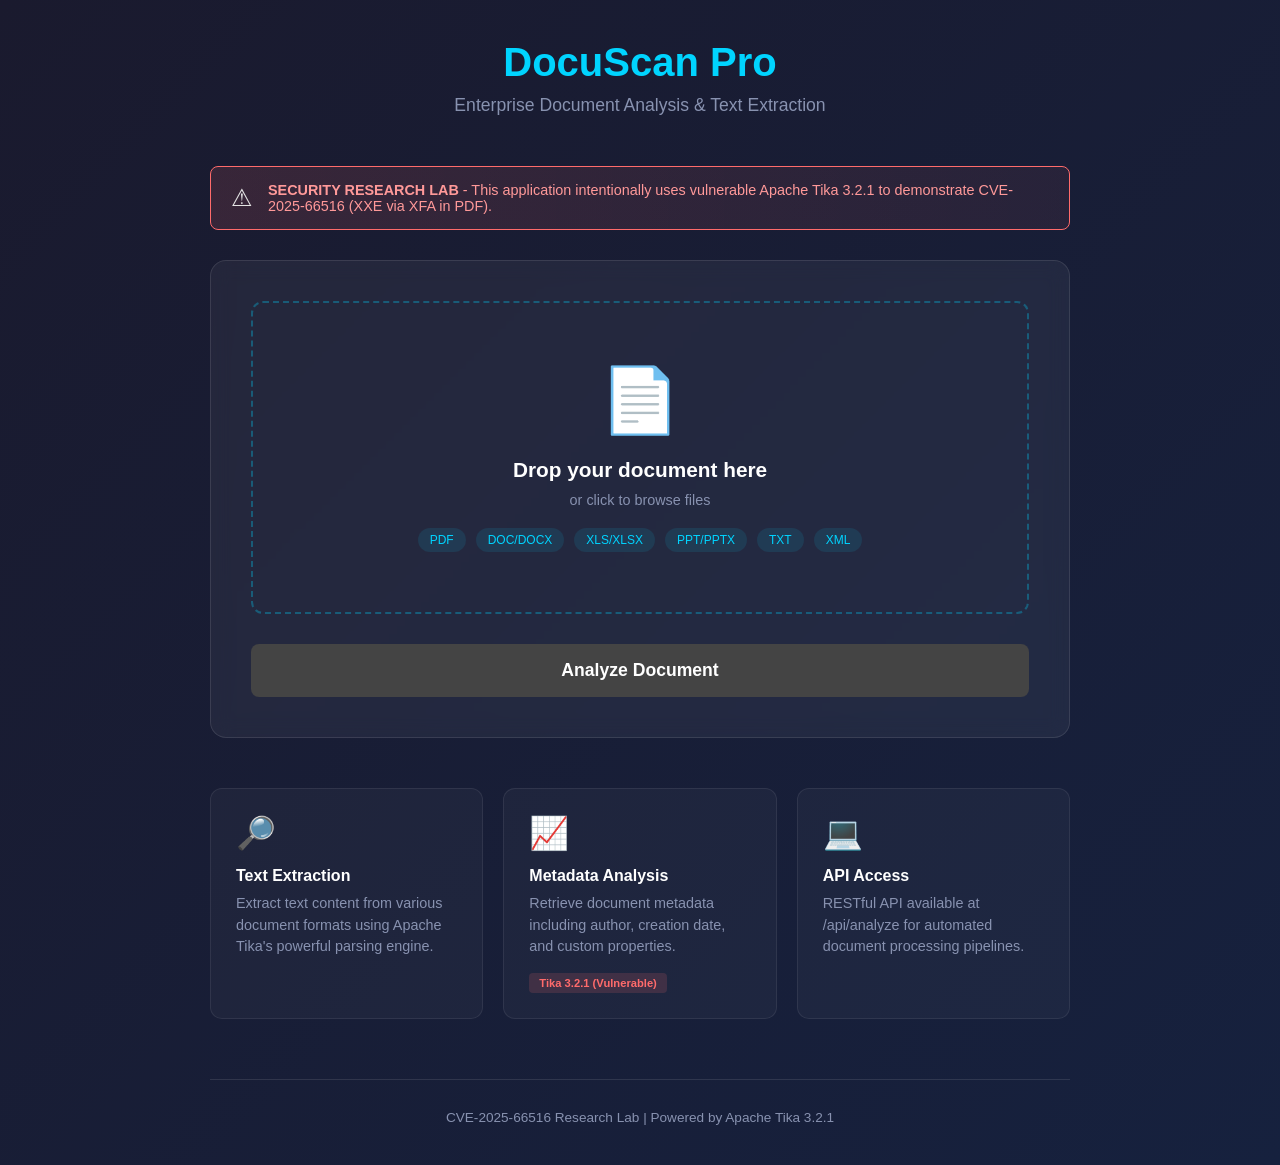
<file: labs/xxe/CVE-2025-66516/webapp/templates/index.html>
<!DOCTYPE html>
<html lang="en">
<head>
    <meta charset="UTF-8">
    <meta name="viewport" content="width=device-width, initial-scale=1.0">
    <title>DocuScan Pro - Document Analysis Service</title>
    <style>
        * {
            margin: 0;
            padding: 0;
            box-sizing: border-box;
        }

        body {
            font-family: -apple-system, BlinkMacSystemFont, 'Segoe UI', Roboto, Oxygen, Ubuntu, sans-serif;
            background: linear-gradient(135deg, #1a1a2e 0%, #16213e 100%);
            min-height: 100vh;
            color: #e4e4e4;
        }

        .container {
            max-width: 900px;
            margin: 0 auto;
            padding: 40px 20px;
        }

        header {
            text-align: center;
            margin-bottom: 50px;
        }

        .logo {
            font-size: 2.5rem;
            font-weight: 700;
            color: #00d4ff;
            margin-bottom: 10px;
        }

        .tagline {
            color: #8892b0;
            font-size: 1.1rem;
        }

        .warning-banner {
            background: linear-gradient(90deg, #ff6b6b22, #ff6b6b11);
            border: 1px solid #ff6b6b;
            border-radius: 8px;
            padding: 15px 20px;
            margin-bottom: 30px;
            display: flex;
            align-items: center;
            gap: 15px;
        }

        .warning-banner .icon {
            font-size: 1.5rem;
        }

        .warning-banner p {
            font-size: 0.9rem;
            color: #ff9999;
        }

        .upload-card {
            background: rgba(255, 255, 255, 0.05);
            border: 1px solid rgba(255, 255, 255, 0.1);
            border-radius: 16px;
            padding: 40px;
            backdrop-filter: blur(10px);
        }

        .upload-area {
            border: 2px dashed rgba(0, 212, 255, 0.3);
            border-radius: 12px;
            padding: 60px 40px;
            text-align: center;
            cursor: pointer;
            transition: all 0.3s ease;
            margin-bottom: 30px;
        }

        .upload-area:hover {
            border-color: #00d4ff;
            background: rgba(0, 212, 255, 0.05);
        }

        .upload-area.dragover {
            border-color: #00d4ff;
            background: rgba(0, 212, 255, 0.1);
        }

        .upload-icon {
            font-size: 4rem;
            margin-bottom: 20px;
        }

        .upload-area h3 {
            font-size: 1.3rem;
            margin-bottom: 10px;
            color: #fff;
        }

        .upload-area p {
            color: #8892b0;
            font-size: 0.9rem;
        }

        .file-types {
            display: flex;
            flex-wrap: wrap;
            justify-content: center;
            gap: 10px;
            margin-top: 20px;
        }

        .file-type {
            background: rgba(0, 212, 255, 0.1);
            color: #00d4ff;
            padding: 5px 12px;
            border-radius: 20px;
            font-size: 0.75rem;
            font-weight: 500;
        }

        #fileInput {
            display: none;
        }

        .selected-file {
            background: rgba(0, 212, 255, 0.1);
            border: 1px solid rgba(0, 212, 255, 0.3);
            border-radius: 8px;
            padding: 15px 20px;
            margin-bottom: 20px;
            display: none;
            align-items: center;
            justify-content: space-between;
        }

        .selected-file.show {
            display: flex;
        }

        .file-info {
            display: flex;
            align-items: center;
            gap: 12px;
        }

        .file-name {
            font-weight: 500;
            color: #00d4ff;
        }

        .file-size {
            color: #8892b0;
            font-size: 0.85rem;
        }

        .remove-file {
            background: transparent;
            border: none;
            color: #ff6b6b;
            cursor: pointer;
            font-size: 1.2rem;
            padding: 5px;
        }

        .submit-btn {
            width: 100%;
            background: linear-gradient(90deg, #00d4ff, #0099cc);
            color: #fff;
            border: none;
            padding: 16px 32px;
            border-radius: 8px;
            font-size: 1.1rem;
            font-weight: 600;
            cursor: pointer;
            transition: all 0.3s ease;
        }

        .submit-btn:hover {
            transform: translateY(-2px);
            box-shadow: 0 10px 30px rgba(0, 212, 255, 0.3);
        }

        .submit-btn:disabled {
            background: #444;
            cursor: not-allowed;
            transform: none;
            box-shadow: none;
        }

        .features {
            display: grid;
            grid-template-columns: repeat(auto-fit, minmax(250px, 1fr));
            gap: 20px;
            margin-top: 50px;
        }

        .feature {
            background: rgba(255, 255, 255, 0.03);
            border: 1px solid rgba(255, 255, 255, 0.08);
            border-radius: 12px;
            padding: 25px;
        }

        .feature-icon {
            font-size: 2rem;
            margin-bottom: 15px;
        }

        .feature h4 {
            color: #fff;
            margin-bottom: 8px;
        }

        .feature p {
            color: #8892b0;
            font-size: 0.9rem;
            line-height: 1.5;
        }

        .tech-badge {
            background: rgba(255, 107, 107, 0.15);
            color: #ff6b6b;
            padding: 4px 10px;
            border-radius: 4px;
            font-size: 0.7rem;
            font-weight: 600;
            margin-top: 15px;
            display: inline-block;
        }

        footer {
            text-align: center;
            margin-top: 60px;
            padding-top: 30px;
            border-top: 1px solid rgba(255, 255, 255, 0.1);
        }

        footer p {
            color: #8892b0;
            font-size: 0.85rem;
        }

        .loading {
            display: none;
            text-align: center;
            padding: 20px;
        }

        .loading.show {
            display: block;
        }

        .spinner {
            border: 3px solid rgba(0, 212, 255, 0.2);
            border-top: 3px solid #00d4ff;
            border-radius: 50%;
            width: 40px;
            height: 40px;
            animation: spin 1s linear infinite;
            margin: 0 auto 15px;
        }

        @keyframes spin {
            0% { transform: rotate(0deg); }
            100% { transform: rotate(360deg); }
        }
    </style>
</head>
<body>
    <div class="container">
        <header>
            <div class="logo">DocuScan Pro</div>
            <p class="tagline">Enterprise Document Analysis & Text Extraction</p>
        </header>

        <div class="warning-banner">
            <span class="icon">&#9888;</span>
            <div>
                <p><strong>SECURITY RESEARCH LAB</strong> - This application intentionally uses vulnerable Apache Tika 3.2.1 to demonstrate CVE-2025-66516 (XXE via XFA in PDF).</p>
            </div>
        </div>

        <div class="upload-card">
            <form id="uploadForm" action="/upload" method="POST" enctype="multipart/form-data">
                <div class="upload-area" id="dropZone">
                    <div class="upload-icon">&#128196;</div>
                    <h3>Drop your document here</h3>
                    <p>or click to browse files</p>
                    <div class="file-types">
                        <span class="file-type">PDF</span>
                        <span class="file-type">DOC/DOCX</span>
                        <span class="file-type">XLS/XLSX</span>
                        <span class="file-type">PPT/PPTX</span>
                        <span class="file-type">TXT</span>
                        <span class="file-type">XML</span>
                    </div>
                    <input type="file" id="fileInput" name="document" accept=".pdf,.doc,.docx,.xls,.xlsx,.ppt,.pptx,.txt,.xml">
                </div>

                <div class="selected-file" id="selectedFile">
                    <div class="file-info">
                        <span>&#128206;</span>
                        <span class="file-name" id="fileName"></span>
                        <span class="file-size" id="fileSize"></span>
                    </div>
                    <button type="button" class="remove-file" id="removeFile">&#10005;</button>
                </div>

                <div class="loading" id="loading">
                    <div class="spinner"></div>
                    <p>Analyzing document with Apache Tika...</p>
                </div>

                <button type="submit" class="submit-btn" id="submitBtn" disabled>
                    Analyze Document
                </button>
            </form>
        </div>

        <div class="features">
            <div class="feature">
                <div class="feature-icon">&#128270;</div>
                <h4>Text Extraction</h4>
                <p>Extract text content from various document formats using Apache Tika's powerful parsing engine.</p>
            </div>
            <div class="feature">
                <div class="feature-icon">&#128200;</div>
                <h4>Metadata Analysis</h4>
                <p>Retrieve document metadata including author, creation date, and custom properties.</p>
                <span class="tech-badge">Tika 3.2.1 (Vulnerable)</span>
            </div>
            <div class="feature">
                <div class="feature-icon">&#128187;</div>
                <h4>API Access</h4>
                <p>RESTful API available at /api/analyze for automated document processing pipelines.</p>
            </div>
        </div>

        <footer>
            <p>CVE-2025-66516 Research Lab | Powered by Apache Tika 3.2.1</p>
        </footer>
    </div>

    <script>
        const dropZone = document.getElementById('dropZone');
        const fileInput = document.getElementById('fileInput');
        const selectedFile = document.getElementById('selectedFile');
        const fileName = document.getElementById('fileName');
        const fileSize = document.getElementById('fileSize');
        const removeFile = document.getElementById('removeFile');
        const submitBtn = document.getElementById('submitBtn');
        const uploadForm = document.getElementById('uploadForm');
        const loading = document.getElementById('loading');

        dropZone.addEventListener('click', () => fileInput.click());

        dropZone.addEventListener('dragover', (e) => {
            e.preventDefault();
            dropZone.classList.add('dragover');
        });

        dropZone.addEventListener('dragleave', () => {
            dropZone.classList.remove('dragover');
        });

        dropZone.addEventListener('drop', (e) => {
            e.preventDefault();
            dropZone.classList.remove('dragover');
            const files = e.dataTransfer.files;
            if (files.length) {
                fileInput.files = files;
                showSelectedFile(files[0]);
            }
        });

        fileInput.addEventListener('change', (e) => {
            if (e.target.files.length) {
                showSelectedFile(e.target.files[0]);
            }
        });

        function showSelectedFile(file) {
            fileName.textContent = file.name;
            fileSize.textContent = formatFileSize(file.size);
            selectedFile.classList.add('show');
            submitBtn.disabled = false;
        }

        function formatFileSize(bytes) {
            if (bytes < 1024) return bytes + ' B';
            if (bytes < 1024 * 1024) return (bytes / 1024).toFixed(1) + ' KB';
            return (bytes / (1024 * 1024)).toFixed(1) + ' MB';
        }

        removeFile.addEventListener('click', () => {
            fileInput.value = '';
            selectedFile.classList.remove('show');
            submitBtn.disabled = true;
        });

        uploadForm.addEventListener('submit', () => {
            loading.classList.add('show');
            submitBtn.disabled = true;
        });
    </script>
</body>
</html>
</file>
